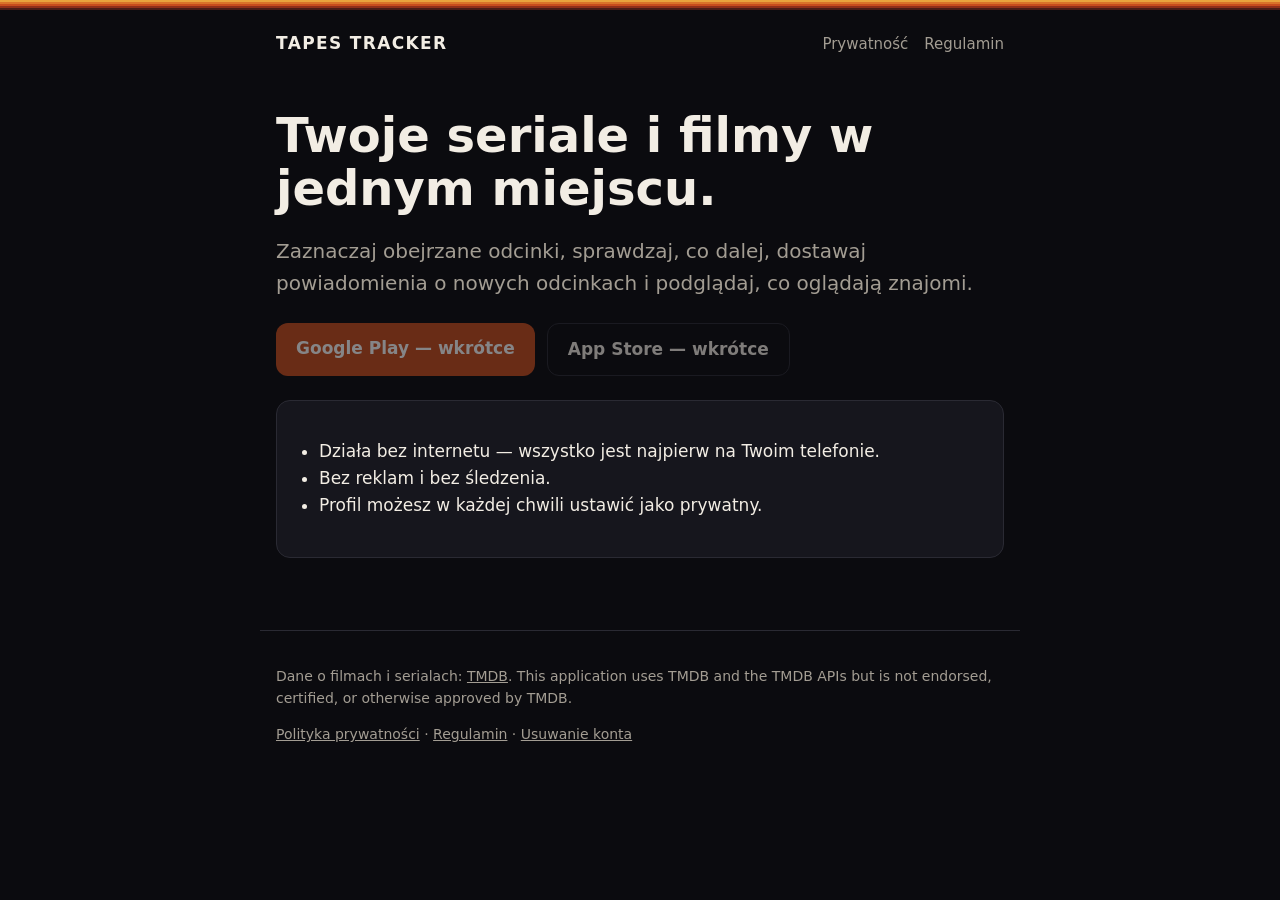
<file: index.html>
<!doctype html>
<html lang="pl">
<head>
  <meta charset="utf-8">
  <meta name="viewport" content="width=device-width, initial-scale=1">
  <title>Tapes Tracker</title>
  <meta name="description" content="Śledź seriale i filmy: co oglądasz, co dalej, nowe odcinki i znajomi.">
  <link rel="icon" href="/favicon.png">
  <link rel="stylesheet" href="/style.css">
</head>
<body>
  <div class="stripes"></div>
  <header>
    <a class="logo" href="/">Tapes Tracker</a>
    <nav><a href="/prywatnosc/">Prywatność</a><a href="/regulamin/">Regulamin</a></nav>
  </header>
  <main>
    <h1>Twoje seriale i filmy w jednym miejscu.</h1>
    <p class="lead">Zaznaczaj obejrzane odcinki, sprawdzaj, co dalej, dostawaj powiadomienia o nowych odcinkach i podglądaj, co oglądają znajomi.</p>
    <!-- PLACEHOLDER: store links once the app is published (Google Play / App Store). -->
    <div class="buttons">
      <a class="button" aria-disabled="true" href="#">Google Play — wkrótce</a>
      <a class="button secondary" aria-disabled="true" href="#">App Store — wkrótce</a>
    </div>
    <div class="card">
      <ul>
        <li>Działa bez internetu — wszystko jest najpierw na Twoim telefonie.</li>
        <li>Bez reklam i bez śledzenia.</li>
        <li>Profil możesz w każdej chwili ustawić jako prywatny.</li>
      </ul>
    </div>
  </main>
  <footer>
    <p>Dane o filmach i serialach: <a href="https://www.themoviedb.org/">TMDB</a>. This application uses TMDB and the TMDB APIs but is not endorsed, certified, or otherwise approved by TMDB.</p>
    <p><a href="/prywatnosc/">Polityka prywatności</a> · <a href="/regulamin/">Regulamin</a> · <a href="/usun-konto/">Usuwanie konta</a></p>
  </footer>
</body>
</html>
</file>
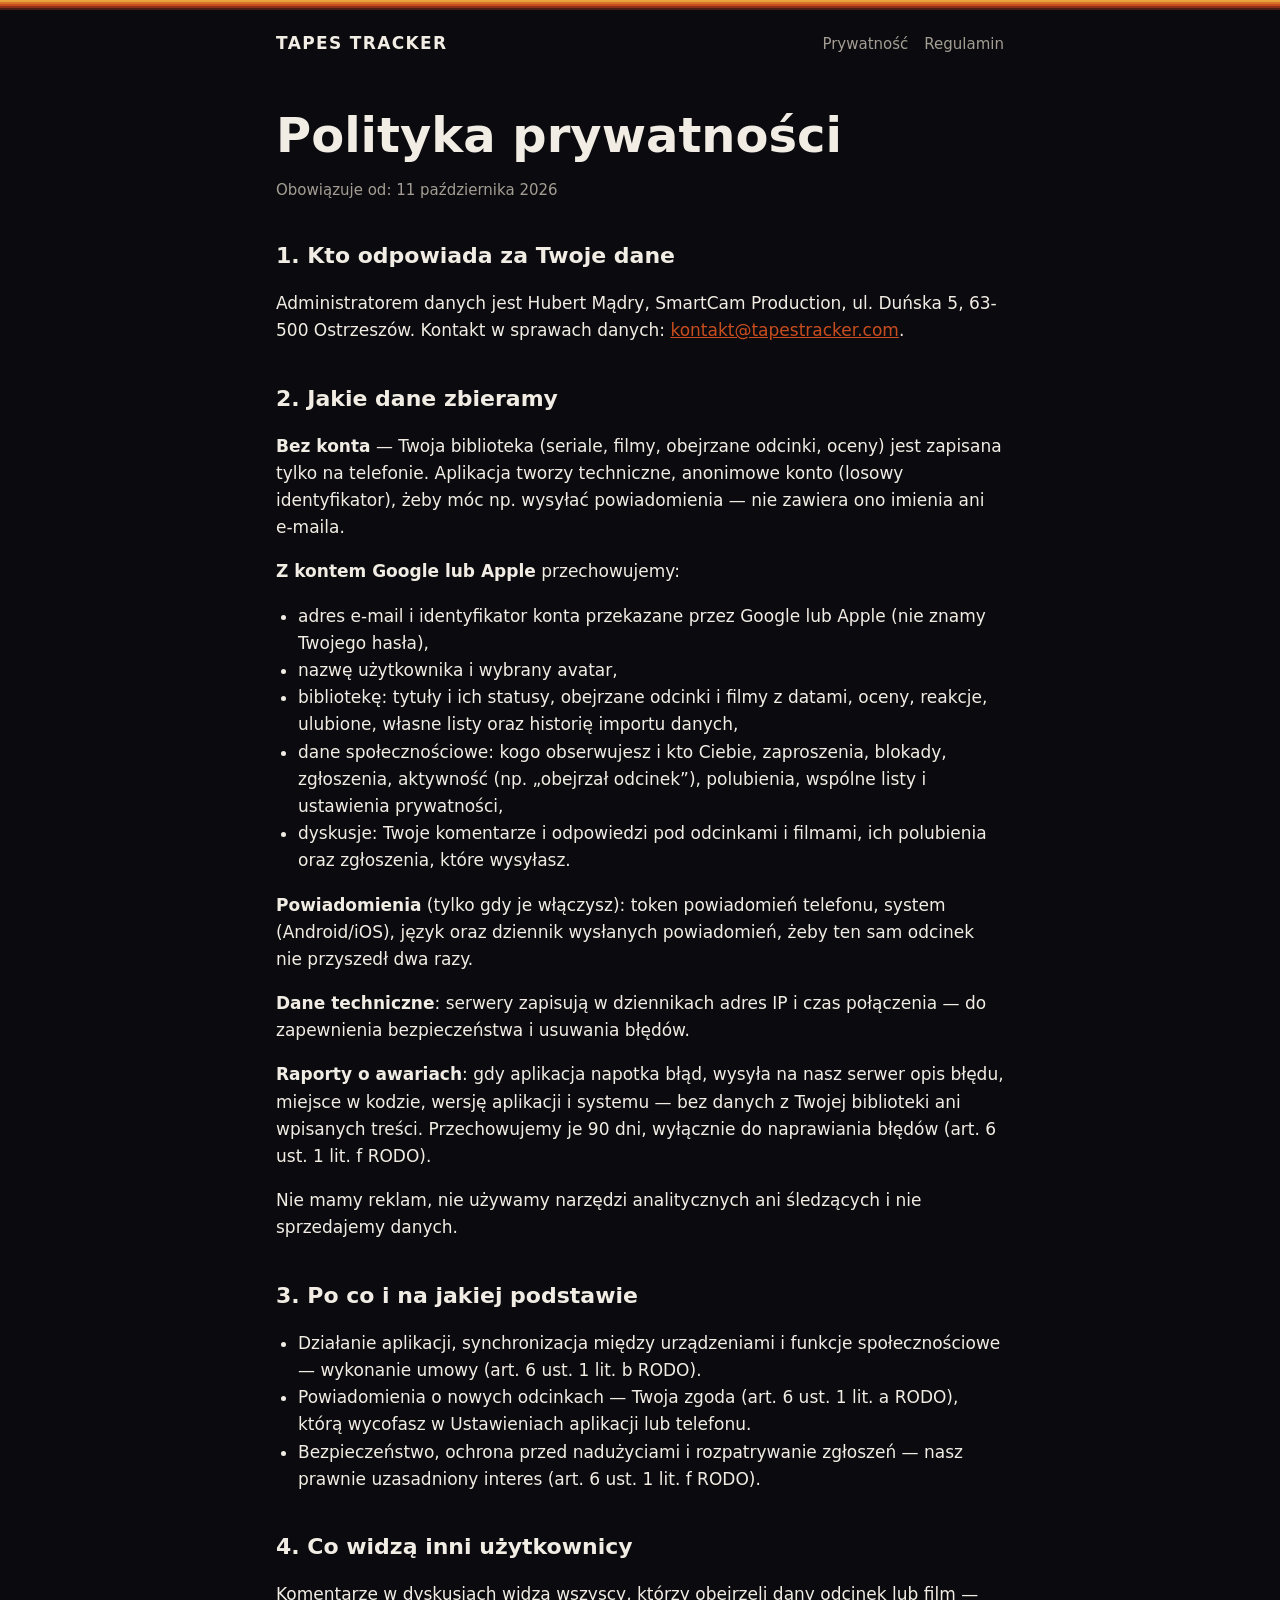
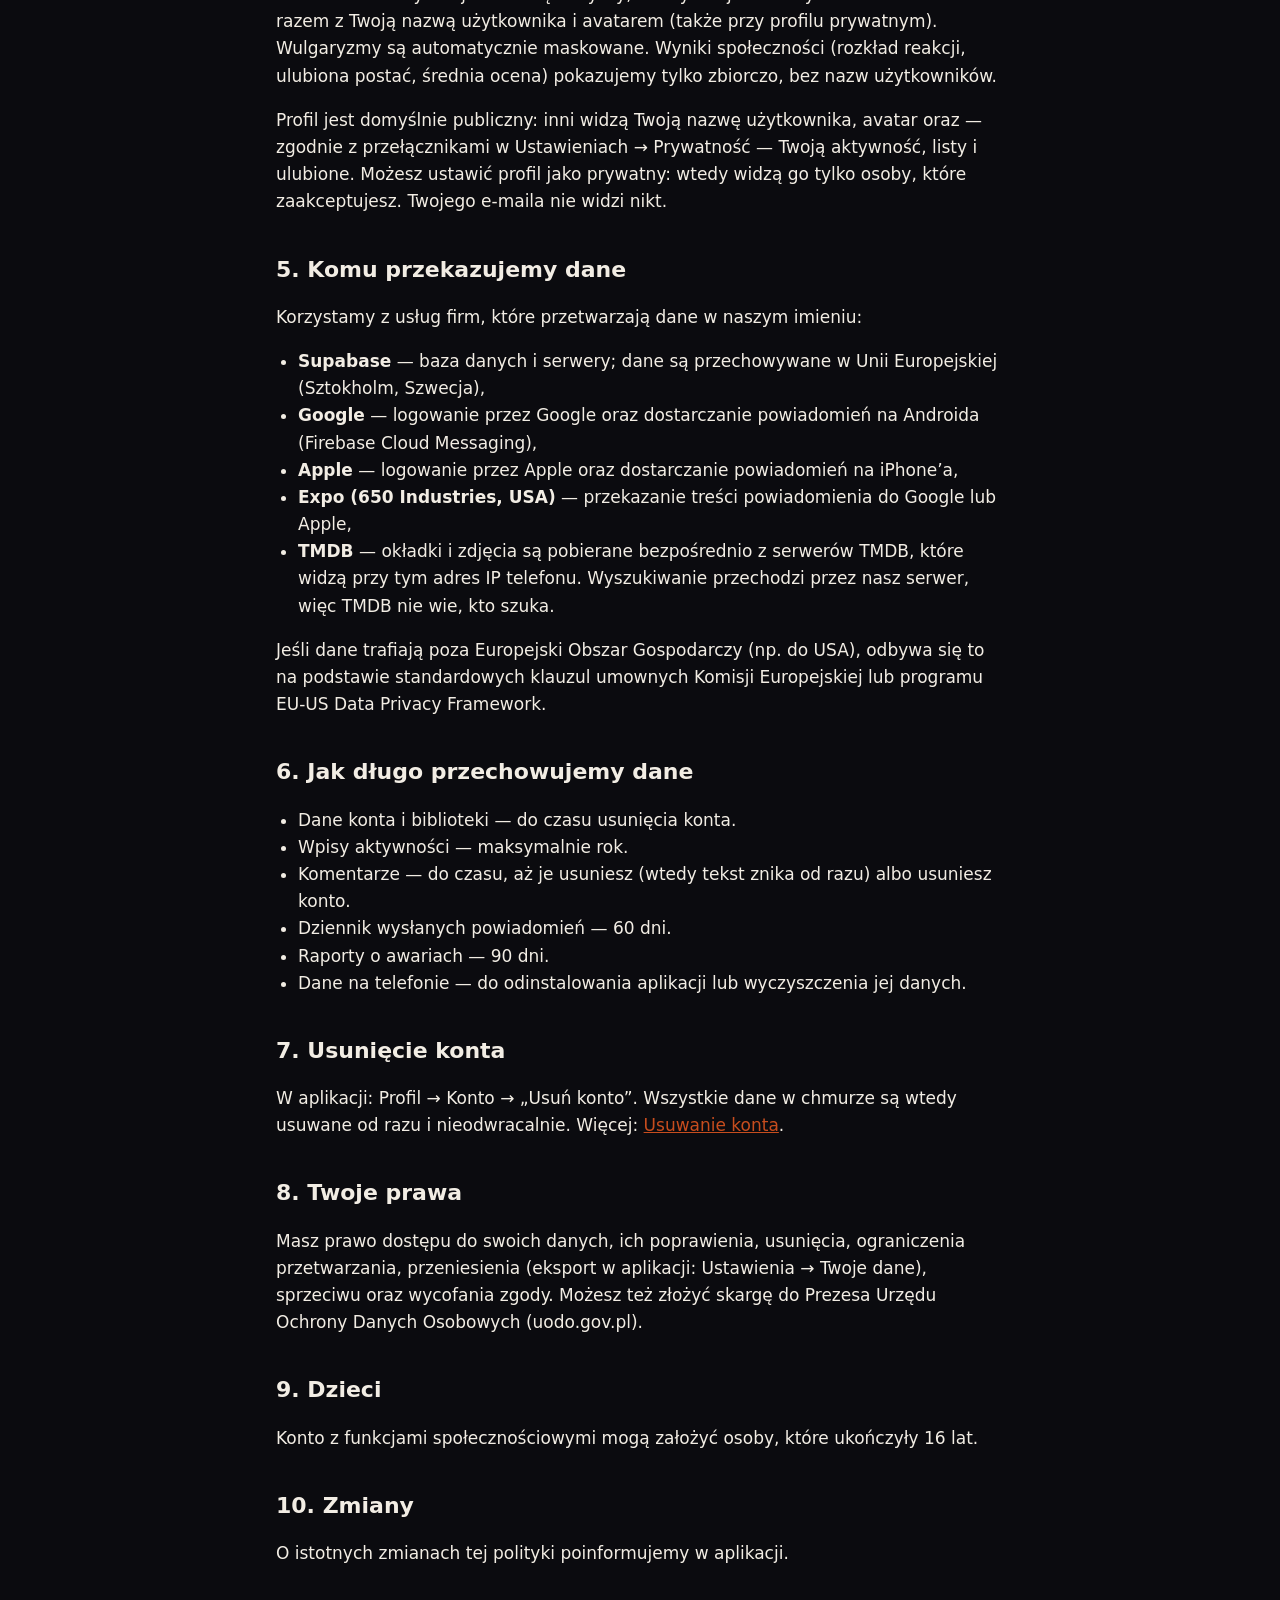
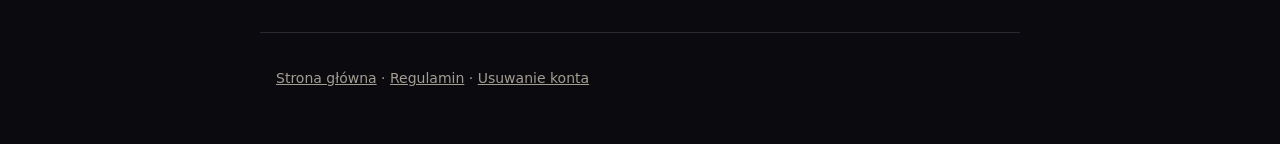
<file: prywatnosc/index.html>
<!doctype html>
<html lang="pl">
<head>
  <meta charset="utf-8">
  <meta name="viewport" content="width=device-width, initial-scale=1">
  <title>Polityka prywatności — Tapes Tracker</title>
  <link rel="icon" href="/favicon.png">
  <link rel="stylesheet" href="/style.css">
</head>
<body>
  <div class="stripes"></div>
  <header>
    <a class="logo" href="/">Tapes Tracker</a>
    <nav><a href="/prywatnosc/">Prywatność</a><a href="/regulamin/">Regulamin</a></nav>
  </header>
  <main>
    <!-- PLACEHOLDER: draft — have it checked by a lawyer before the store launch. -->
    <h1>Polityka prywatności</h1>
    <p class="muted">Obowiązuje od: 11 października 2026</p>

    <h2>1. Kto odpowiada za Twoje dane</h2>
    <p>Administratorem danych jest Hubert Mądry, SmartCam Production, ul. Duńska 5, 63-500 Ostrzeszów. Kontakt w sprawach danych: <a href="mailto:kontakt@tapestracker.com">kontakt@tapestracker.com</a>.</p>

    <h2>2. Jakie dane zbieramy</h2>
    <p><strong>Bez konta</strong> — Twoja biblioteka (seriale, filmy, obejrzane odcinki, oceny) jest zapisana tylko na telefonie. Aplikacja tworzy techniczne, anonimowe konto (losowy identyfikator), żeby móc np. wysyłać powiadomienia — nie zawiera ono imienia ani e-maila.</p>
    <p><strong>Z kontem Google lub Apple</strong> przechowujemy:</p>
    <ul>
      <li>adres e-mail i identyfikator konta przekazane przez Google lub Apple (nie znamy Twojego hasła),</li>
      <li>nazwę użytkownika i wybrany avatar,</li>
      <li>bibliotekę: tytuły i ich statusy, obejrzane odcinki i filmy z datami, oceny, reakcje, ulubione, własne listy oraz historię importu danych,</li>
      <li>dane społecznościowe: kogo obserwujesz i kto Ciebie, zaproszenia, blokady, zgłoszenia, aktywność (np. „obejrzał odcinek”), polubienia, wspólne listy i ustawienia prywatności,</li>
      <li>dyskusje: Twoje komentarze i odpowiedzi pod odcinkami i filmami, ich polubienia oraz zgłoszenia, które wysyłasz.</li>
    </ul>
    <p><strong>Powiadomienia</strong> (tylko gdy je włączysz): token powiadomień telefonu, system (Android/iOS), język oraz dziennik wysłanych powiadomień, żeby ten sam odcinek nie przyszedł dwa razy.</p>
    <p><strong>Dane techniczne</strong>: serwery zapisują w dziennikach adres IP i czas połączenia — do zapewnienia bezpieczeństwa i usuwania błędów.</p>
    <p><strong>Raporty o awariach</strong>: gdy aplikacja napotka błąd, wysyła na nasz serwer opis błędu, miejsce w kodzie, wersję aplikacji i systemu — bez danych z Twojej biblioteki ani wpisanych treści. Przechowujemy je 90 dni, wyłącznie do naprawiania błędów (art. 6 ust. 1 lit. f RODO).</p>
    <p>Nie mamy reklam, nie używamy narzędzi analitycznych ani śledzących i nie sprzedajemy danych.</p>

    <h2>3. Po co i na jakiej podstawie</h2>
    <ul>
      <li>Działanie aplikacji, synchronizacja między urządzeniami i funkcje społecznościowe — wykonanie umowy (art. 6 ust. 1 lit. b RODO).</li>
      <li>Powiadomienia o nowych odcinkach — Twoja zgoda (art. 6 ust. 1 lit. a RODO), którą wycofasz w Ustawieniach aplikacji lub telefonu.</li>
      <li>Bezpieczeństwo, ochrona przed nadużyciami i rozpatrywanie zgłoszeń — nasz prawnie uzasadniony interes (art. 6 ust. 1 lit. f RODO).</li>
    </ul>

    <h2>4. Co widzą inni użytkownicy</h2>
    <p>Komentarze w dyskusjach widzą wszyscy, którzy obejrzeli dany odcinek lub film — razem z Twoją nazwą użytkownika i avatarem (także przy profilu prywatnym). Wulgaryzmy są automatycznie maskowane. Wyniki społeczności (rozkład reakcji, ulubiona postać, średnia ocena) pokazujemy tylko zbiorczo, bez nazw użytkowników.</p>
    <p>Profil jest domyślnie publiczny: inni widzą Twoją nazwę użytkownika, avatar oraz — zgodnie z przełącznikami w Ustawieniach → Prywatność — Twoją aktywność, listy i ulubione. Możesz ustawić profil jako prywatny: wtedy widzą go tylko osoby, które zaakceptujesz. Twojego e-maila nie widzi nikt.</p>

    <h2>5. Komu przekazujemy dane</h2>
    <p>Korzystamy z usług firm, które przetwarzają dane w naszym imieniu:</p>
    <ul>
      <li><strong>Supabase</strong> — baza danych i serwery; dane są przechowywane w Unii Europejskiej (Sztokholm, Szwecja),</li>
      <li><strong>Google</strong> — logowanie przez Google oraz dostarczanie powiadomień na Androida (Firebase Cloud Messaging),</li>
      <li><strong>Apple</strong> — logowanie przez Apple oraz dostarczanie powiadomień na iPhone’a,</li>
      <li><strong>Expo (650 Industries, USA)</strong> — przekazanie treści powiadomienia do Google lub Apple,</li>
      <li><strong>TMDB</strong> — okładki i zdjęcia są pobierane bezpośrednio z serwerów TMDB, które widzą przy tym adres IP telefonu. Wyszukiwanie przechodzi przez nasz serwer, więc TMDB nie wie, kto szuka.</li>
    </ul>
    <p>Jeśli dane trafiają poza Europejski Obszar Gospodarczy (np. do USA), odbywa się to na podstawie standardowych klauzul umownych Komisji Europejskiej lub programu EU-US Data Privacy Framework.</p>

    <h2>6. Jak długo przechowujemy dane</h2>
    <ul>
      <li>Dane konta i biblioteki — do czasu usunięcia konta.</li>
      <li>Wpisy aktywności — maksymalnie rok.</li>
      <li>Komentarze — do czasu, aż je usuniesz (wtedy tekst znika od razu) albo usuniesz konto.</li>
      <li>Dziennik wysłanych powiadomień — 60 dni.</li>
      <li>Raporty o awariach — 90 dni.</li>
      <li>Dane na telefonie — do odinstalowania aplikacji lub wyczyszczenia jej danych.</li>
    </ul>

    <h2>7. Usunięcie konta</h2>
    <p>W aplikacji: Profil → Konto → „Usuń konto”. Wszystkie dane w chmurze są wtedy usuwane od razu i nieodwracalnie. Więcej: <a href="/usun-konto/">Usuwanie konta</a>.</p>

    <h2>8. Twoje prawa</h2>
    <p>Masz prawo dostępu do swoich danych, ich poprawienia, usunięcia, ograniczenia przetwarzania, przeniesienia (eksport w aplikacji: Ustawienia → Twoje dane), sprzeciwu oraz wycofania zgody. Możesz też złożyć skargę do Prezesa Urzędu Ochrony Danych Osobowych (uodo.gov.pl).</p>

    <h2>9. Dzieci</h2>
    <p>Konto z funkcjami społecznościowymi mogą założyć osoby, które ukończyły <!-- PLACEHOLDER: minimum age (16 is the Polish GDPR default) -->16 lat.</p>

    <h2>10. Zmiany</h2>
    <p>O istotnych zmianach tej polityki poinformujemy w aplikacji.</p>
  </main>
  <footer>
    <p><a href="/">Strona główna</a> · <a href="/regulamin/">Regulamin</a> · <a href="/usun-konto/">Usuwanie konta</a></p>
  </footer>
</body>
</html>
</file>
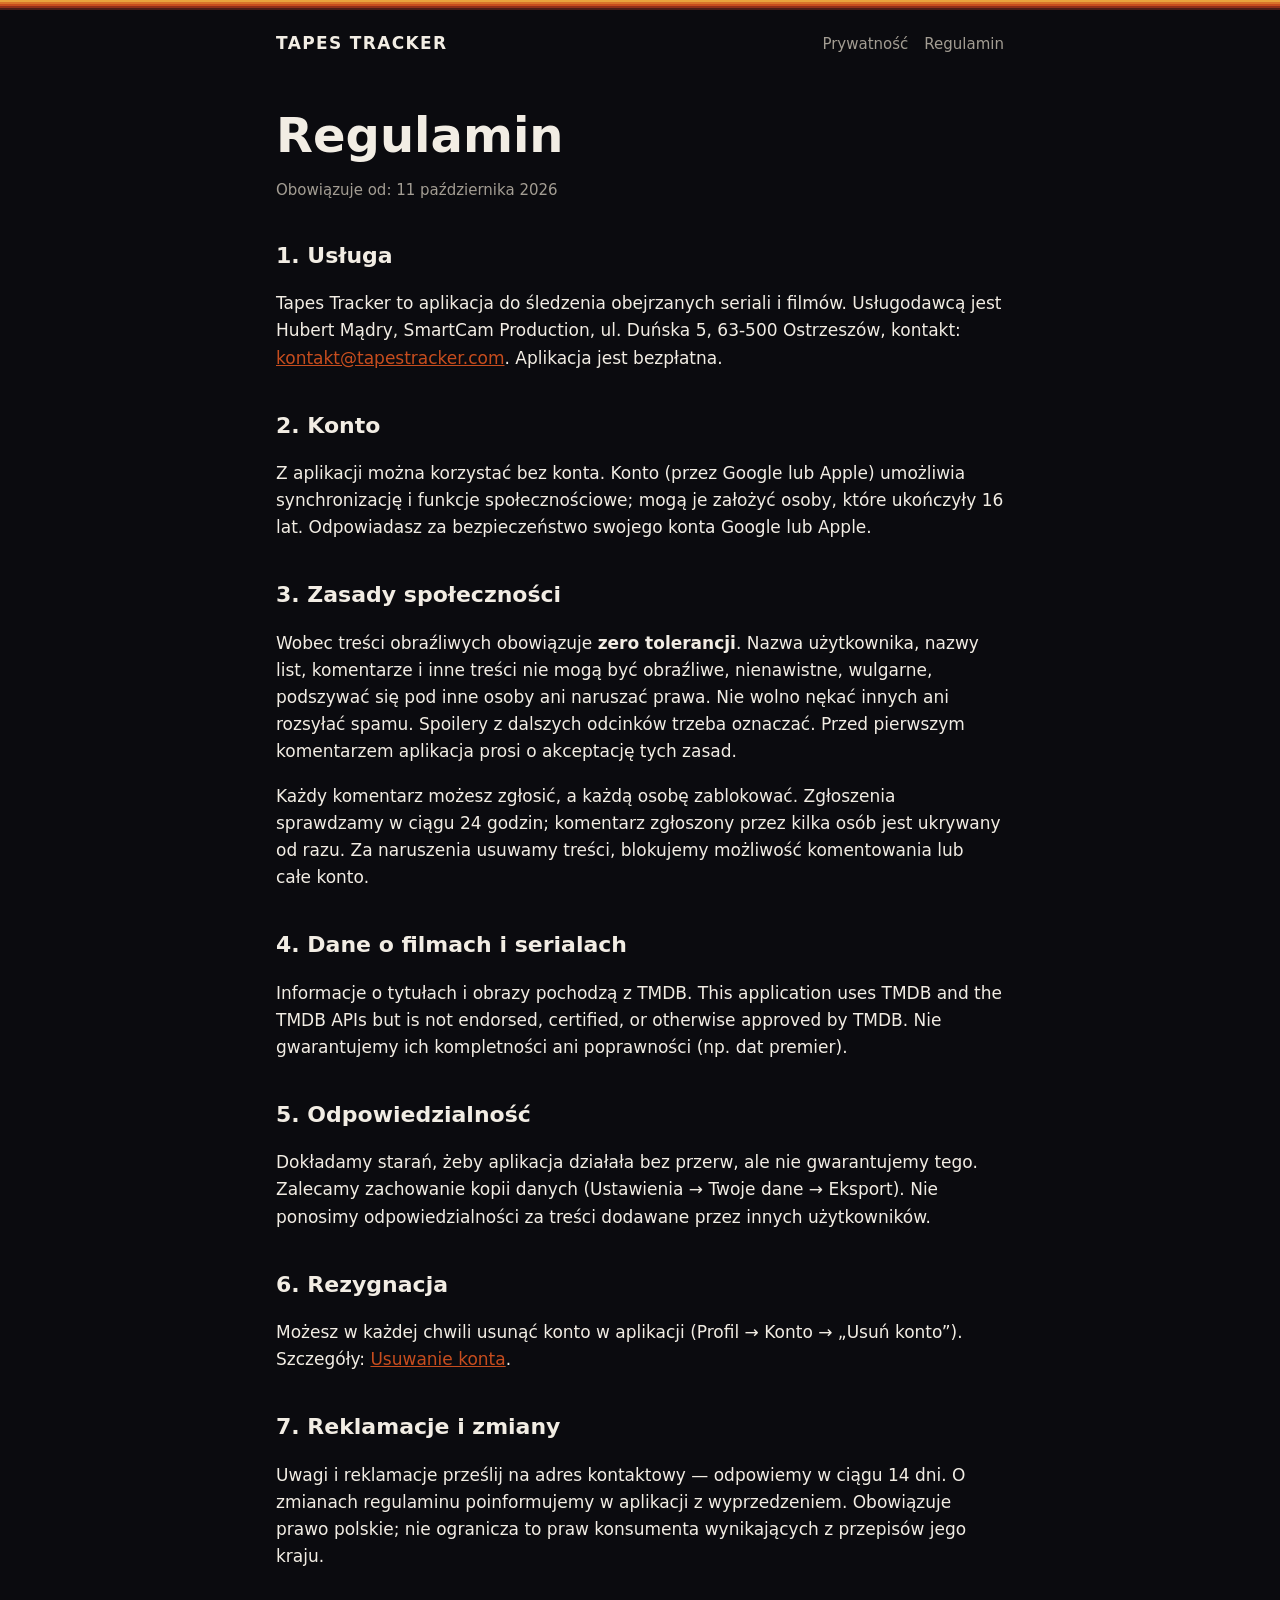
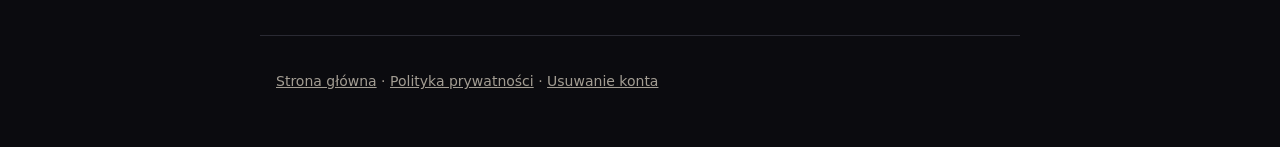
<file: regulamin/index.html>
<!doctype html>
<html lang="pl">
<head>
  <meta charset="utf-8">
  <meta name="viewport" content="width=device-width, initial-scale=1">
  <title>Regulamin — Tapes Tracker</title>
  <link rel="icon" href="/favicon.png">
  <link rel="stylesheet" href="/style.css">
</head>
<body>
  <div class="stripes"></div>
  <header>
    <a class="logo" href="/">Tapes Tracker</a>
    <nav><a href="/prywatnosc/">Prywatność</a><a href="/regulamin/">Regulamin</a></nav>
  </header>
  <main>
    <!-- PLACEHOLDER: draft — have it checked by a lawyer before the store launch (and extend it
         with payment terms when paid packages arrive). -->
    <h1>Regulamin</h1>
    <p class="muted">Obowiązuje od: 11 października 2026</p>

    <h2>1. Usługa</h2>
    <p>Tapes Tracker to aplikacja do śledzenia obejrzanych seriali i filmów. Usługodawcą jest Hubert Mądry, SmartCam Production, ul. Duńska 5, 63-500 Ostrzeszów, kontakt: <a href="mailto:kontakt@tapestracker.com">kontakt@tapestracker.com</a>. Aplikacja jest bezpłatna.</p>

    <h2>2. Konto</h2>
    <p>Z aplikacji można korzystać bez konta. Konto (przez Google lub Apple) umożliwia synchronizację i funkcje społecznościowe; mogą je założyć osoby, które ukończyły <!-- PLACEHOLDER: minimum age -->16 lat. Odpowiadasz za bezpieczeństwo swojego konta Google lub Apple.</p>

    <h2>3. Zasady społeczności</h2>
    <p>Wobec treści obraźliwych obowiązuje <strong>zero tolerancji</strong>. Nazwa użytkownika, nazwy list, komentarze i inne treści nie mogą być obraźliwe, nienawistne, wulgarne, podszywać się pod inne osoby ani naruszać prawa. Nie wolno nękać innych ani rozsyłać spamu. Spoilery z dalszych odcinków trzeba oznaczać. Przed pierwszym komentarzem aplikacja prosi o akceptację tych zasad.</p>
    <p>Każdy komentarz możesz zgłosić, a każdą osobę zablokować. Zgłoszenia sprawdzamy w ciągu 24 godzin; komentarz zgłoszony przez kilka osób jest ukrywany od razu. Za naruszenia usuwamy treści, blokujemy możliwość komentowania lub całe konto.</p>

    <h2>4. Dane o filmach i serialach</h2>
    <p>Informacje o tytułach i obrazy pochodzą z TMDB. This application uses TMDB and the TMDB APIs but is not endorsed, certified, or otherwise approved by TMDB. Nie gwarantujemy ich kompletności ani poprawności (np. dat premier).</p>

    <h2>5. Odpowiedzialność</h2>
    <p>Dokładamy starań, żeby aplikacja działała bez przerw, ale nie gwarantujemy tego. Zalecamy zachowanie kopii danych (Ustawienia → Twoje dane → Eksport). Nie ponosimy odpowiedzialności za treści dodawane przez innych użytkowników.</p>

    <h2>6. Rezygnacja</h2>
    <p>Możesz w każdej chwili usunąć konto w aplikacji (Profil → Konto → „Usuń konto”). Szczegóły: <a href="/usun-konto/">Usuwanie konta</a>.</p>

    <h2>7. Reklamacje i zmiany</h2>
    <p>Uwagi i reklamacje prześlij na adres kontaktowy — odpowiemy w ciągu 14 dni. O zmianach regulaminu poinformujemy w aplikacji z wyprzedzeniem. Obowiązuje prawo polskie; nie ogranicza to praw konsumenta wynikających z przepisów jego kraju.</p>
  </main>
  <footer>
    <p><a href="/">Strona główna</a> · <a href="/prywatnosc/">Polityka prywatności</a> · <a href="/usun-konto/">Usuwanie konta</a></p>
  </footer>
</body>
</html>
</file>
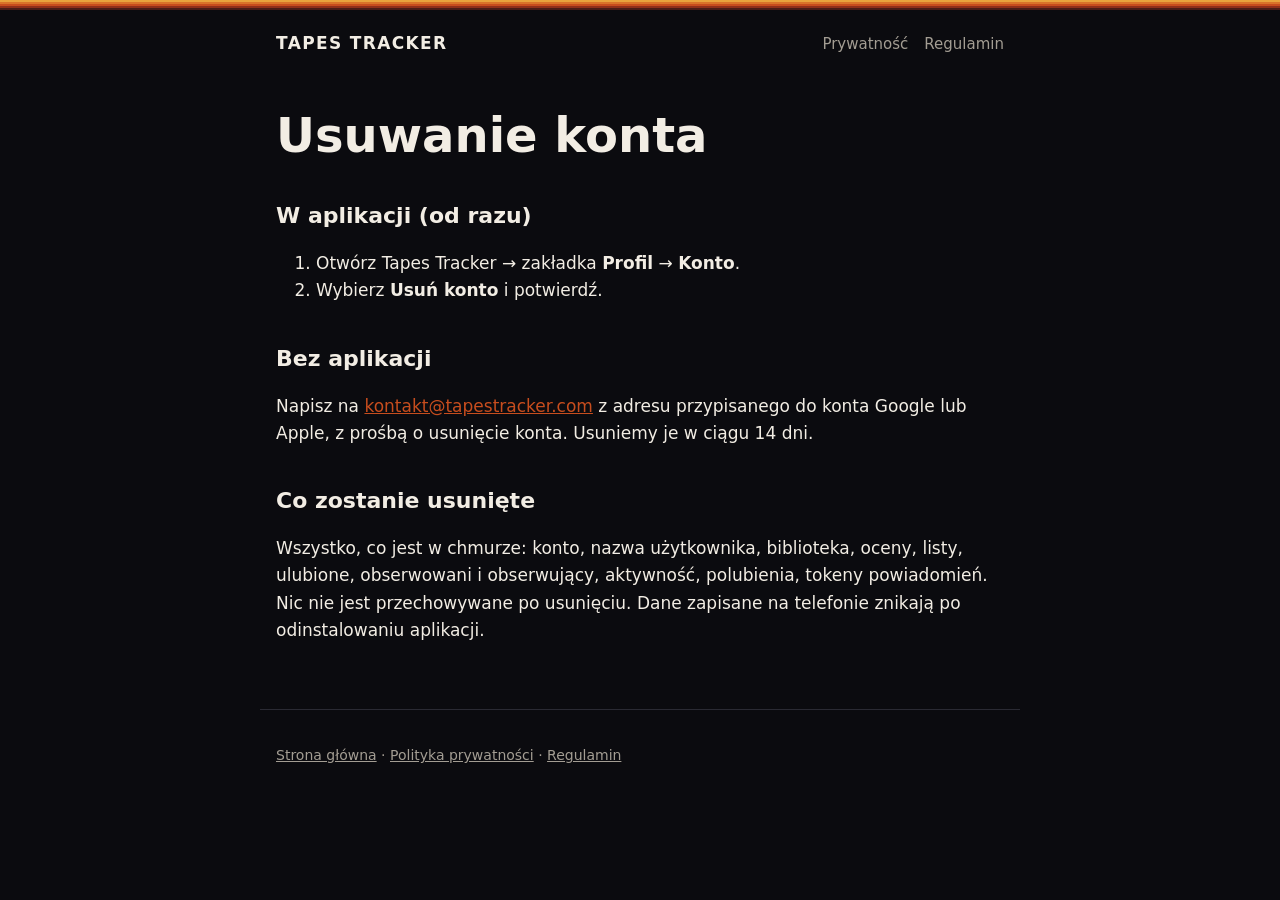
<file: usun-konto/index.html>
<!doctype html>
<html lang="pl">
<head>
  <meta charset="utf-8">
  <meta name="viewport" content="width=device-width, initial-scale=1">
  <title>Usuwanie konta — Tapes Tracker</title>
  <link rel="icon" href="/favicon.png">
  <link rel="stylesheet" href="/style.css">
</head>
<body>
  <!-- Google Play requires a web page that explains how to delete an account and its data. -->
  <div class="stripes"></div>
  <header>
    <a class="logo" href="/">Tapes Tracker</a>
    <nav><a href="/prywatnosc/">Prywatność</a><a href="/regulamin/">Regulamin</a></nav>
  </header>
  <main>
    <h1>Usuwanie konta</h1>
    <h2>W aplikacji (od razu)</h2>
    <ol>
      <li>Otwórz Tapes Tracker → zakładka <strong>Profil</strong> → <strong>Konto</strong>.</li>
      <li>Wybierz <strong>Usuń konto</strong> i potwierdź.</li>
    </ol>
    <h2>Bez aplikacji</h2>
    <p>Napisz na <a href="mailto:kontakt@tapestracker.com">kontakt@tapestracker.com</a> z adresu przypisanego do konta Google lub Apple, z prośbą o usunięcie konta. Usuniemy je w ciągu 14 dni.</p>
    <h2>Co zostanie usunięte</h2>
    <p>Wszystko, co jest w chmurze: konto, nazwa użytkownika, biblioteka, oceny, listy, ulubione, obserwowani i obserwujący, aktywność, polubienia, tokeny powiadomień. Nic nie jest przechowywane po usunięciu. Dane zapisane na telefonie znikają po odinstalowaniu aplikacji.</p>
  </main>
  <footer>
    <p><a href="/">Strona główna</a> · <a href="/prywatnosc/">Polityka prywatności</a> · <a href="/regulamin/">Regulamin</a></p>
  </footer>
</body>
</html>
</file>
<file: style.css>
/* tapestracker.com — one stylesheet for every page. Colors match the app (src/ui/theme). */
:root {
  --bg: #0b0b0f;
  --surface: #16161d;
  --text: #f2ede4;
  --muted: #a39d93;
  --accent: #c74d1e;
  --line: #2a2a33;
}

* {
  box-sizing: border-box;
}

body {
  margin: 0;
  background: var(--bg);
  color: var(--text);
  font: 17px/1.6 system-ui, -apple-system, 'Segoe UI', Roboto, sans-serif;
}

a {
  color: var(--accent);
}

.stripes {
  height: 10px;
  background: linear-gradient(
    to bottom,
    #e8a33d 0 20%,
    #d9732a 20% 40%,
    #c74d1e 40% 60%,
    #8f2f1a 60% 80%,
    #4a1d17 80% 100%
  );
}

header,
main,
footer {
  max-width: 760px;
  margin: 0 auto;
  padding: 0 16px;
}

header {
  display: flex;
  align-items: center;
  justify-content: space-between;
  gap: 16px;
  padding-top: 20px;
  padding-bottom: 20px;
}

.logo {
  font-weight: 800;
  letter-spacing: 0.08em;
  text-transform: uppercase;
  color: var(--text);
  text-decoration: none;
}

nav a {
  color: var(--muted);
  text-decoration: none;
  margin-left: 16px;
  font-size: 15px;
}

main {
  padding-bottom: 48px;
}

h1 {
  font-size: clamp(30px, 7vw, 48px);
  line-height: 1.1;
  margin: 32px 0 16px;
}

h2 {
  font-size: 22px;
  margin: 36px 0 8px;
}

.lead {
  font-size: 20px;
  color: var(--muted);
}

.muted {
  color: var(--muted);
  font-size: 15px;
}

.card {
  background: var(--surface);
  border: 1px solid var(--line);
  border-radius: 14px;
  padding: 20px;
  margin: 24px 0;
}

.buttons {
  display: flex;
  flex-wrap: wrap;
  gap: 12px;
  margin: 24px 0;
}

.button {
  display: inline-block;
  padding: 12px 20px;
  border-radius: 12px;
  background: var(--accent);
  color: #fff;
  font-weight: 700;
  text-decoration: none;
}

.button.secondary {
  background: transparent;
  border: 1px solid var(--line);
  color: var(--text);
}

.button[aria-disabled='true'] {
  opacity: 0.5;
  pointer-events: none;
}

ul {
  padding-left: 22px;
}

footer {
  border-top: 1px solid var(--line);
  padding-top: 20px;
  padding-bottom: 40px;
  color: var(--muted);
  font-size: 14px;
}

footer a {
  color: var(--muted);
}
</file>
